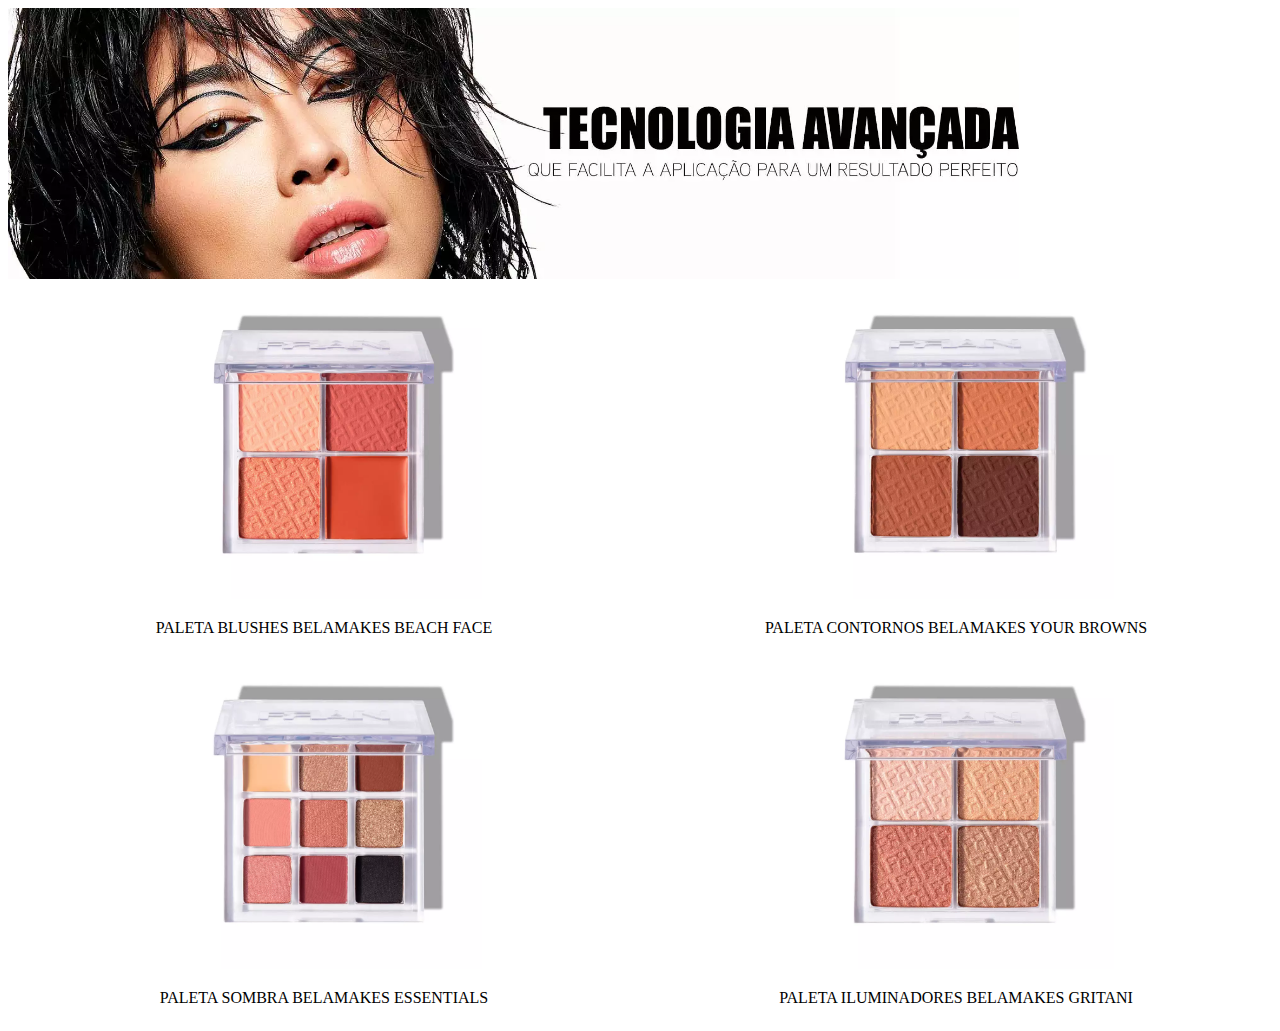
<file: pagina2.html>
<!DOCTYPE html>
<html lang="en">
<head>
    <meta charset="UTF-8">
    <meta name="viewport" content="width=device-width, initial-scale=1.0">
    <title>Document</title>
    <link rel="stylesheet" href="isa.css".css">
</head>
<body>
    <header>
        <img class="kaka" src="banner.webp" alt="">
    </header>
    <section class="linha">
        <div>

<img class="ju" src="vermelho.webp" alt="">
<p>PALETA BLUSHES BELAMAKES BEACH FACE</p>
        </div>
        <div>
<img class="ju" src="contorno.webp" alt="">
<p>PALETA CONTORNOS BELAMAKES YOUR BROWNS</p>        
</div>
        
    </section>
    <section class="linha">
        <div>
<img class="ju" src="suave.webp" alt="">
<p>PALETA SOMBRA BELAMAKES ESSENTIALS</p> 
   
</div>
    
        <div>
<img class="ju" src="iluminador.webp" alt="">
<p>PALETA ILUMINADORES BELAMAKES GRITANI</p>
        </div>
        
    </section>
    
</body>
</html>
</file>
<file: isa.css>
.linha{
    display: flex;
    text-align: center;
}
.ju{
    width: 50%;
}
.kaka{
    width: 80%;
}
</file>
